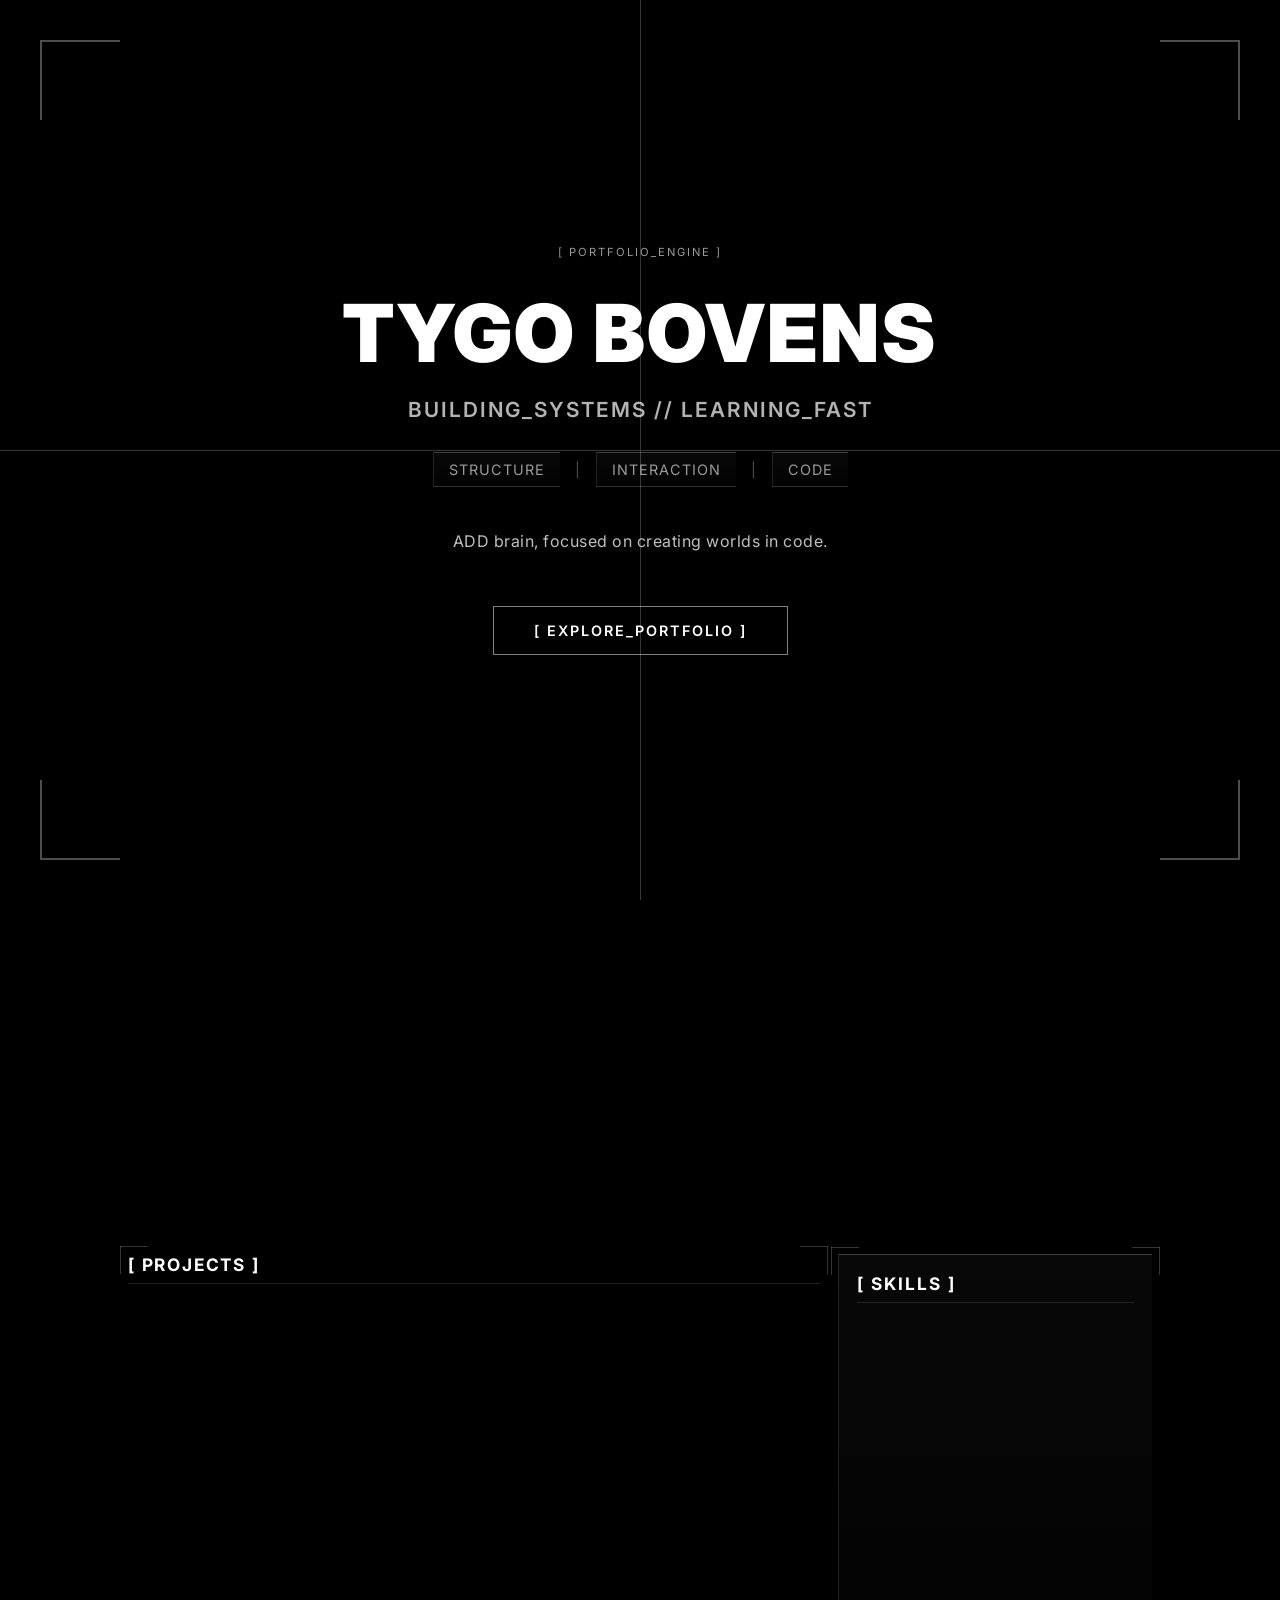
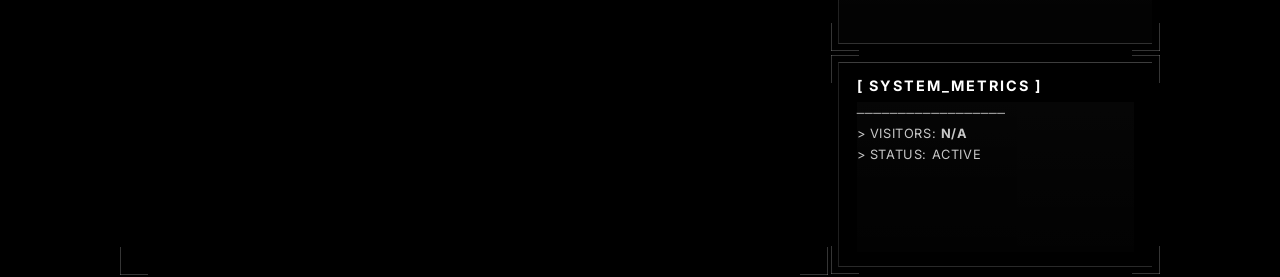
<file: index.html>
<!doctype html>
<html lang="en">
  <head>
    <meta charset="UTF-8" />
    <meta name="viewport" content="width=device-width, initial-scale=1.0" />
    <meta
      name="description"
      content="Tygo Bovens portfolio website. Front-End Systems Engineer focused on building interactive web experiences with HTML, CSS, JavaScript and modern development workflows."
    />
    <meta
      name="keywords"
      content="Tygo Bovens, Tygo Bovens portfolio, portfolio, front-end developer, web developer, junior developer, HTML, CSS, JavaScript"
    />
    <meta name="author" content="Tygo Bovens" />
    <meta name="robots" content="index, follow, max-image-preview:large" />

    <meta property="og:type" content="website" />
    <meta property="og:title" content="Tygo Bovens Portfolio | Front-End Systems Engineer" />
    <meta
      property="og:description"
      content="Explore the portfolio of Tygo Bovens, Front-End Systems Engineer building interactive and modern web projects."
    />
    <meta property="og:image" content="images/tygo-bovens.png" />
    <meta property="og:locale" content="en_US" />

    <meta name="twitter:card" content="summary_large_image" />
    <meta name="twitter:title" content="Tygo Bovens Portfolio | Front-End Systems Engineer" />
    <meta
      name="twitter:description"
      content="Portfolio website of Tygo Bovens with projects, skills and contact information."
    />
    <meta name="twitter:image" content="images/tygo-bovens.png" />

    <title>Tygo Bovens Portfolio | Front-End Systems Engineer</title>

    <script type="application/ld+json">
      {
        "@context": "https://schema.org",
        "@graph": [
          {
            "@type": "Person",
            "name": "Tygo Bovens",
            "jobTitle": "Front-End Systems Engineer",
            "email": "mailto:tygobovens1@gmail.com",
            "sameAs": [
              "https://www.linkedin.com/in/tygo-bovens",
              "https://github.com/tygobovens1-svg"
            ]
          },
          {
            "@type": "WebSite",
            "name": "Tygo Bovens Portfolio",
            "alternateName": "Portfolio Engine"
          }
        ]
      }
    </script>

    <link
      href="https://fonts.googleapis.com/css2?family=Playfair+Display:wght@700;900&family=Lora:wght@400;500&display=swap"
      rel="stylesheet"
    />
    <link
      href="https://fonts.googleapis.com/css2?family=Inter:wght@400;700&display=swap"
      rel="stylesheet"
    />
    <link rel="stylesheet" href="styles/MainStyles.css" />
    <script
      data-goatcounter="https://tygobovens.goatcounter.com/count"
      async
      src="//gc.zgo.at/count.js"
    ></script>
    <script src="scripts/MainScript.js"></script>
    <script>
      window.addEventListener("DOMContentLoaded", () => {
        const visitorCount = document.getElementById("visitor-count");

        const setVisitorCount = (value) => {
          if (visitorCount) {
            visitorCount.textContent = value;
          }
        };

        fetch("https://tygoportfolio.goatcounter.com/counter/TOTAL.json")
          .then((res) => res.json())
          .then((data) => {
            setVisitorCount(data.count);
          })
          .catch(() => {
            setVisitorCount("N/A");
          });
      });
    </script>
  </head>

  <body>
    <!-- Loading screen -->

    <div id="loadingScreen" class="loading-screen">
      <div class="loading-title">
        <h2>INITIALIZING</h2>
        <p>NEURAL NETWORK</p>
      </div>

      <div class="loading-spinner"></div>

      <div class="loading-status">
        <div class="status-item">
          <span class="status-label">SYSTEMS</span>
          <span class="status-bar"><span class="status-fill"></span></span>
        </div>
        <div class="status-item">
          <span class="status-label">CORE</span>
          <span class="status-bar"><span class="status-fill"></span></span>
        </div>
        <div class="status-item">
          <span class="status-label">INTERFACE</span>
          <span class="status-bar"><span class="status-fill"></span></span>
        </div>
      </div>

      <div class="mecha-code">
        <div class="code-line">
          <span class="code-symbol">></span>
          <span class="code-text">Portfolio Engine v2.0</span>
        </div>
        <div class="code-line">
          <span class="code-symbol">></span>
          <span class="code-text">Loading assets...</span>
        </div>
        <div class="code-line">
          <span class="code-symbol">></span>
          <span class="code-text">Sync complete</span>
        </div>
      </div>
    </div>

    <!-- Main content -->

    <!-- header -->

    <header id="hero" class="hero">
      <div class="hero-lines">
        <div class="line horizontal"></div>
        <div class="line vertical"></div>
      </div>

      <div class="hero-corners">
        <div class="corner top-left"></div>
        <div class="corner top-right"></div>
        <div class="corner bottom-left"></div>
        <div class="corner bottom-right"></div>
      </div>

      <div class="hero-content">
        <div class="hero-label">[ PORTFOLIO_ENGINE ]</div>

        <h1 class="hero-title">Tygo Bovens</h1>

        <p class="hero-subtitle">BUILDING_SYSTEMS // LEARNING_FAST</p>

        <div class="hero-tech-bar">
          <span class="tech-item">STRUCTURE</span>
          <span class="tech-divider">|</span>
          <span class="tech-item">INTERACTION</span>
          <span class="tech-divider">|</span>
          <span class="tech-item">CODE</span>
        </div>

        <p class="hero-description">
          ADD brain, focused on creating worlds in code.
        </p>

        <button class="cta-button">[ EXPLORE_PORTFOLIO ]</button>
      </div>
    </header>

    <!-- main -->
    <main>
      <!-- profile -->
      <section id="profile-section" class="profile-section">
        <div class="profile-top frame-corners">
          <div class="profile-picture">
            <div class="profile-image-frame">
              <img
                src="images/tygo-bovens.png"
                alt="Tygo bovens profile picture"
              />
            </div>
          </div>

          <div class="profile-info">
            <div class="profile-header">
              <h2 class="work-title">[PILOT PROFILE]</h2>
              

              <div class="system-summary">
                <p class="summary-title">[ SYSTEM SUMMARY ]</p>
              </div>
            </div>

            <div class="identity-stack">
              <p class="identity-item"><span class="identity-label">UNIT_ID:</span><span class="identity-value">TYGO-01</span></p>
              <p class="identity-item"><span class="identity-label">CLASS:</span><span class="identity-value">Front-End Systems Engineer</span></p>
              <p class="identity-item"><span class="identity-label">RANK:</span><span class="identity-value">Junior Developer</span></p>
              <p class="identity-item"><span class="identity-label">STATUS:</span><span class="identity-value identity-status"><span class="active-dot" aria-hidden="true"></span><span>ONLINE</span></span></p>
              <p class="identity-item"><span class="identity-label">EXPERIENCE:</span><span class="identity-value">01 Year</span></p>
            </div>

            <div class="profile-details">
              <div class="profile-contact">
                <h4>Contact:</h4>
                <a href="mailto:tygobovens1@gmail.com">tygobovens1@gmail.com</a>
                <a href="https://www.linkedin.com/in/tygo-bovens" target="_blank">LinkedIn</a>
                <a href="https://github.com/tygobovens1-svg" target="_blank">GitHub</a>
              </div>
              <div class="profile-location">
                <h4>Location:</h4>
                <p>s'Hertogenbosch, NL</p>
              </div>
              <div class="profile-status">
                <h4>Availability:</h4>
                <p>Available for Work</p>
              </div>
            </div>
          </div>
        </div>

<!-- project -->
        <div class="panel-holder">
          <div
            id="project-section"
            class="profile-subsection profile-projects-wrap frame-corners"
          >
            <h2>[ PROJECTS ]</h2>
            <div class="project-projects">
              <pre class="project-pre featured-project">
<span class="project-card-title">[ FEATURED_PROJECT ]</span>
─────────────────────
> NAME: Portfolio Engine
> STACK: HTML5 / CSS3
> STATUS: Active
> YEAR: 2026

[ <a class="project-link" href="#">VIEW_PROJECT</a> ]
            </pre>
              <pre class="project-pre">
<span class="project-card-title">[ PROJECT_02 ]</span>
─────────────────────
> NAME: 3D Maze
> STACK: Raspberry Pi
> STATUS: In Progress
> YEAR: 2026

[ <a class="project-link" href="raspberry-pi-3d-maze.html">VIEW_PROJECT</a> ]
            </pre>
              <pre class="project-pre">
<span class="project-card-title">[ PROJECT_03 ]</span>
─────────────────────
> NAME: Rock Paper Scissors
> STACK: Python
> STATUS: In Progress
> YEAR: 2026

[ <a class="project-link" href="project-under-construction.html">VIEW_PROJECT</a> ]
            </pre>
            <pre class="project-pre">
<span class="project-card-title">[ PROJECT_04 ]</span>
─────────────────────
> NAME: Weather App
> STACK: JS / API
> STATUS: In Progress
> YEAR: 2026

[ <a class="project-link" href="project-under-construction.html">VIEW_PROJECT</a> ]
            </pre>
            <pre class="project-pre">
<span class="project-card-title">[ PROJECT_05 ]</span>
─────────────────────
> NAME: Tic-Tac-Toe
> STACK: C# / .NET
> STATUS: In Progress
> YEAR: 2026

[ <a class="project-link" href="project-under-construction.html">VIEW_PROJECT</a> ]
            </pre>
            <pre class="project-pre">
<span class="project-card-title">[ PROJECT_06 ]</span>
─────────────────────
> NAME: CSS Art
> STACK: HTML / CSS
> STATUS: In Progress
> YEAR: 2026

[ <a class="project-link" href="project-under-construction.html">VIEW_PROJECT</a> ]
            </pre>
            </div>
          </div>

<!-- skills -->
          <div class="side-panels">
            <div
              id="skills"
              class="profile-subsection skills-panel frame-corners"
            >
              <h2>[ SKILLS ]</h2>
              <div class="skills-items">
                <p class="skill-line"><span class="skill-name">HTML</span><span class="skill-bar" style="--fill: 8;"></span></p>
                <p class="skill-line"><span class="skill-name">CSS</span><span class="skill-bar" style="--fill: 7;"></span></p>
                <p class="skill-line"><span class="skill-name">JS</span><span class="skill-bar" style="--fill: 5;"></span></p>                
                <p class="skill-line"><span class="skill-name">PHP</span><span class="skill-bar" style="--fill: 5;"></span></p>
                <p class="skill-line"><span class="skill-name">C#</span><span class="skill-bar" style="--fill: 4;"></span></p>
                <p class="skill-line"><span class="skill-name">SQL</span><span class="skill-bar" style="--fill: 6;"></span></p>
                <p class="skill-line"><span class="skill-name">Git</span><span class="skill-bar" style="--fill: 5;"></span></p>
                <p class="skill-line"><span class="skill-name">.NET</span><span class="skill-bar" style="--fill: 3;"></span></p>
                <p class="skill-line"><span class="skill-name">DevOps</span><span class="skill-bar" style="--fill: 6;"></span></p>
              </div>
              <div class="skills-learning">
                <p class="learning-title">[ STILL LEARNING ]</p>
                <p class="learning-items">Python | React | Node | TypeScript</p>
              </div>
            </div>

            <div class="profile-subsection system-metrics-panel frame-corners">
              <h2>[ SYSTEM_METRICS ]</h2>
              <pre class="system-metrics">
──────────────────
> VISITORS: <span id="visitor-count">LOADING...</span>
> STATUS: ACTIVE
              </pre>
            </div>
          </div>
        </div>
      </section>
    </main>
  </body>
</html>
</file>
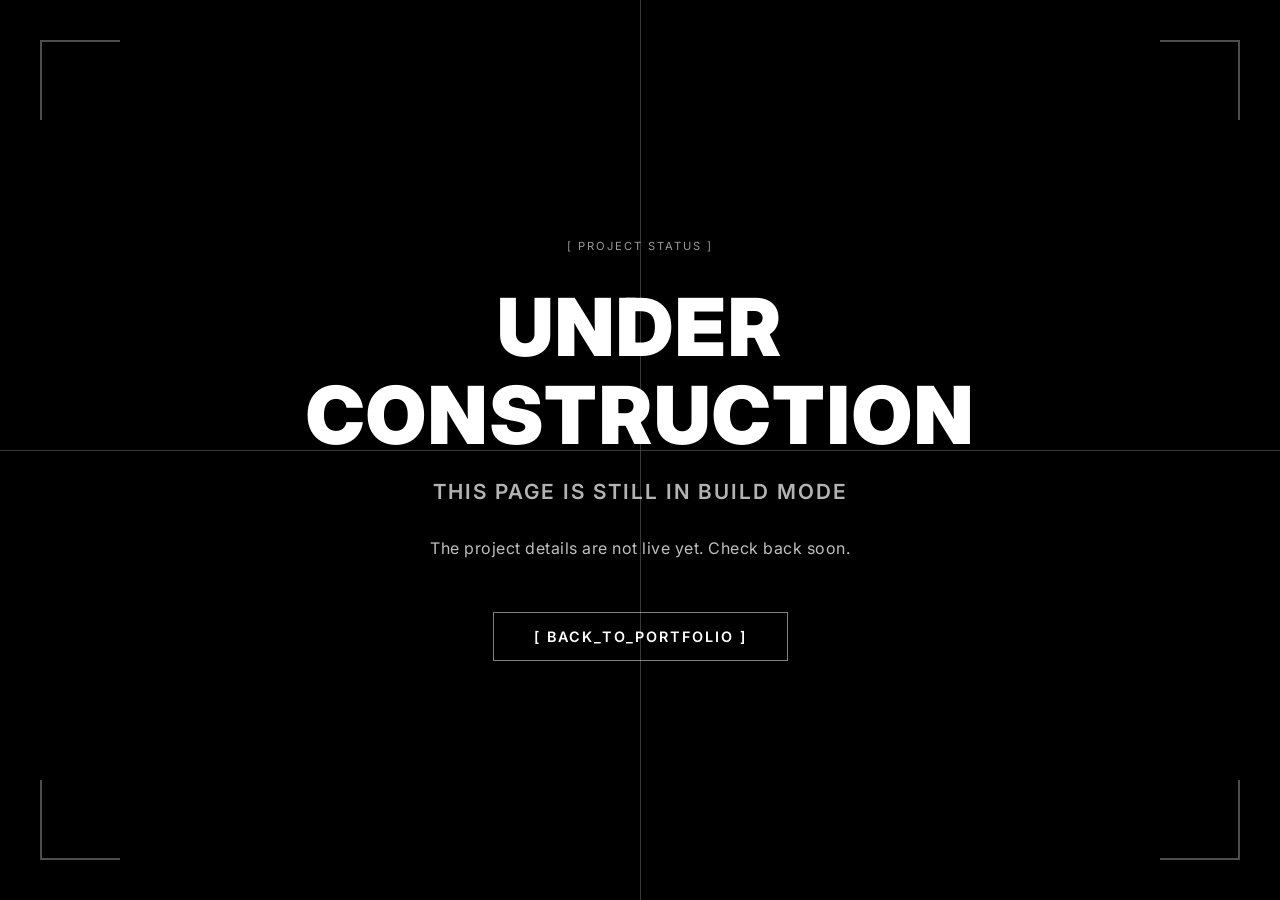
<file: project-under-construction.html>
<!doctype html>
<html lang="en">
  <head>
    <meta charset="UTF-8" />
    <meta name="viewport" content="width=device-width, initial-scale=1.0" />
    <title>PROJECT | UNDER CONSTRUCTION</title>

    <link
      href="https://fonts.googleapis.com/css2?family=Playfair+Display:wght@700;900&family=Lora:wght@400;500&display=swap"
      rel="stylesheet"
    />
    <link
      href="https://fonts.googleapis.com/css2?family=Inter:wght@400;700&display=swap"
      rel="stylesheet"
    />
    <link rel="stylesheet" href="styles/MainStyles.css" />
    <script src="scripts/MainScript.js"></script>
  </head>

  <body>
    <!-- Loading screen -->

    <div id="loadingScreen" class="loading-screen">
      <div class="loading-title">
        <h2>INITIALIZING</h2>
        <p>NEURAL NETWORK</p>
      </div>

      <div class="loading-spinner"></div>

      <div class="loading-status">
        <div class="status-item">
          <span class="status-label">SYSTEMS</span>
          <span class="status-bar"><span class="status-fill"></span></span>
        </div>
        <div class="status-item">
          <span class="status-label">CORE</span>
          <span class="status-bar"><span class="status-fill"></span></span>
        </div>
        <div class="status-item">
          <span class="status-label">INTERFACE</span>
          <span class="status-bar"><span class="status-fill"></span></span>
        </div>
      </div>

      <div class="mecha-code">
        <div class="code-line">
          <span class="code-symbol">></span>
          <span class="code-text">Portfolio Engine v2.0</span>
        </div>
        <div class="code-line">
          <span class="code-symbol">></span>
          <span class="code-text">Loading assets...</span>
        </div>
        <div class="code-line">
          <span class="code-symbol">></span>
          <span class="code-text">Sync complete</span>
        </div>
      </div>
    </div>

    <header class="hero">
      <div class="hero-lines">
        <div class="line horizontal"></div>
        <div class="line vertical"></div>
      </div>

      <div class="hero-corners">
        <div class="corner top-left"></div>
        <div class="corner top-right"></div>
        <div class="corner bottom-left"></div>
        <div class="corner bottom-right"></div>
      </div>

      <div class="hero-content">
        <div class="hero-label">[ PROJECT STATUS ]</div>
        <h1 class="hero-title">Under Construction</h1>
        <p class="hero-subtitle">THIS PAGE IS STILL IN BUILD MODE</p>
        <p class="hero-description">
          The project details are not live yet. Check back soon.
        </p>
        <a class="cta-button" href="index.html#project-section">[ BACK_TO_PORTFOLIO ]</a>
      </div>
    </header>
  </body>
</html>
</file>
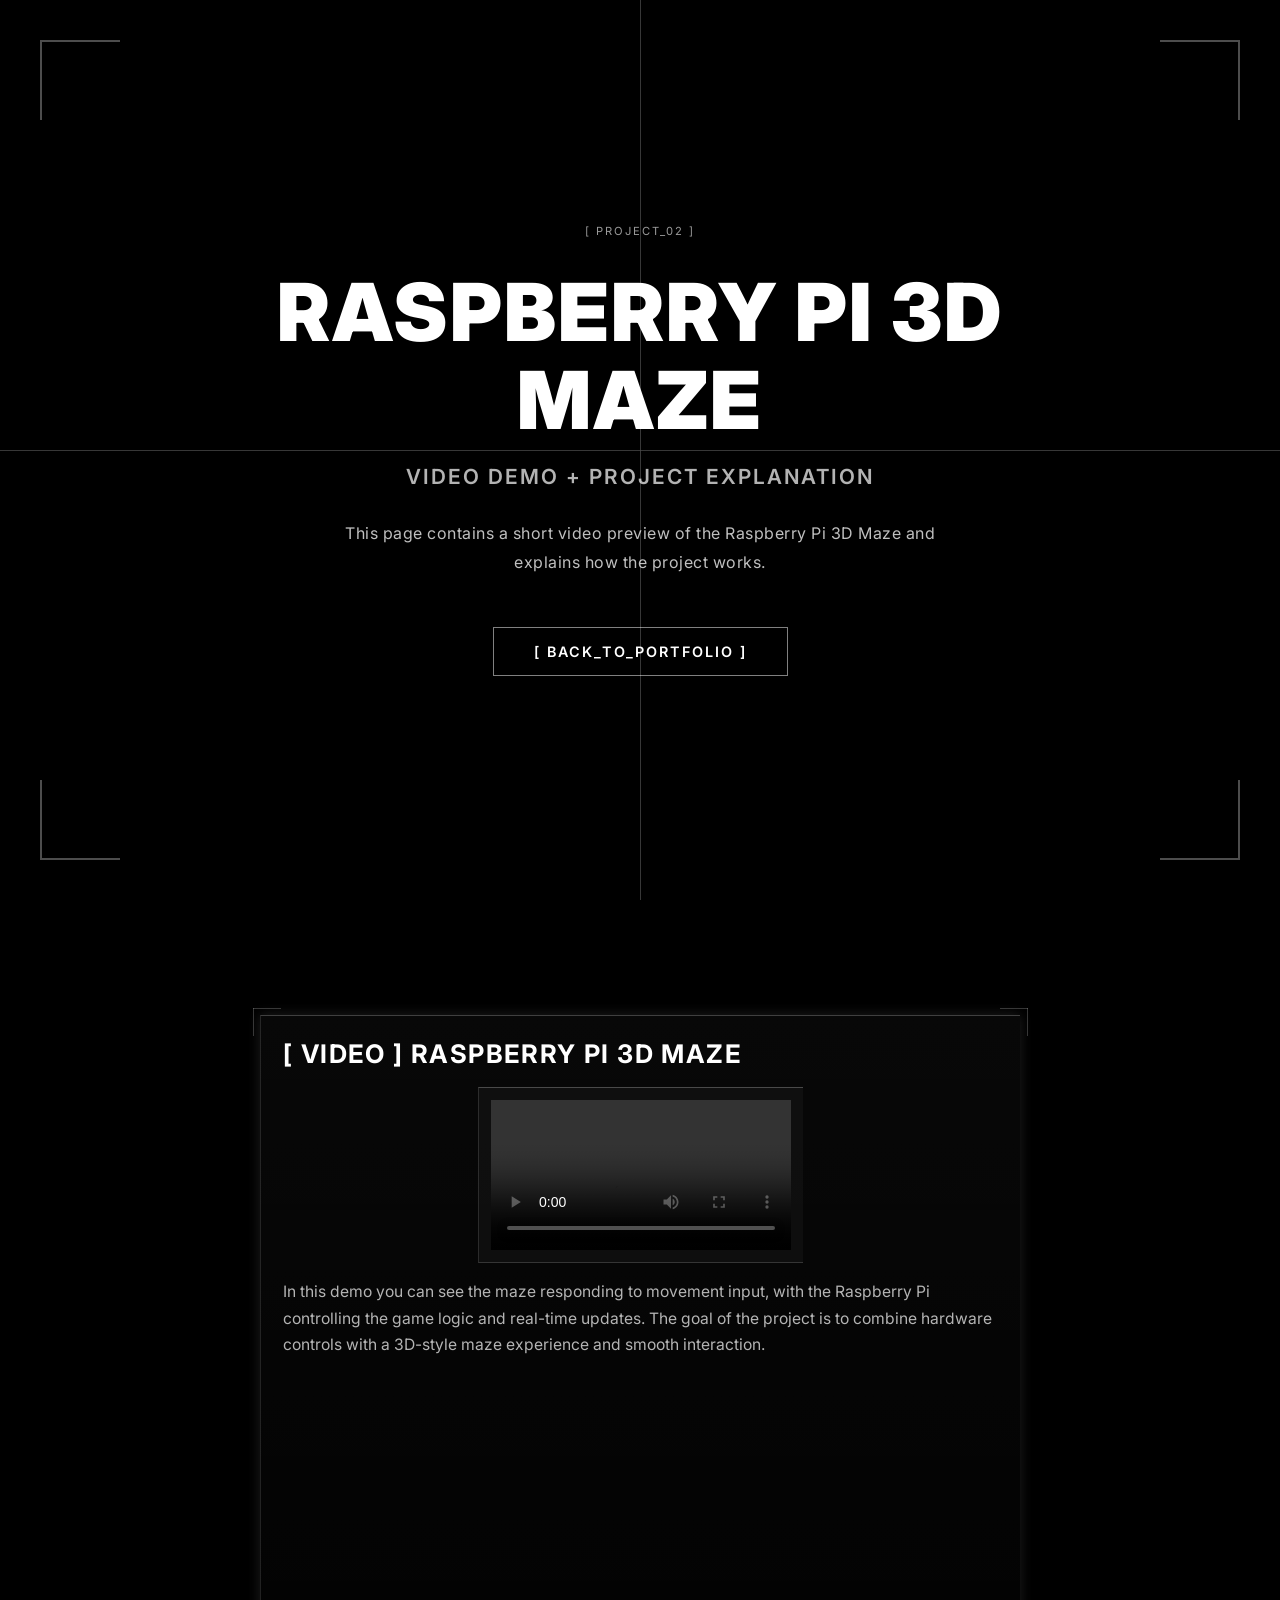
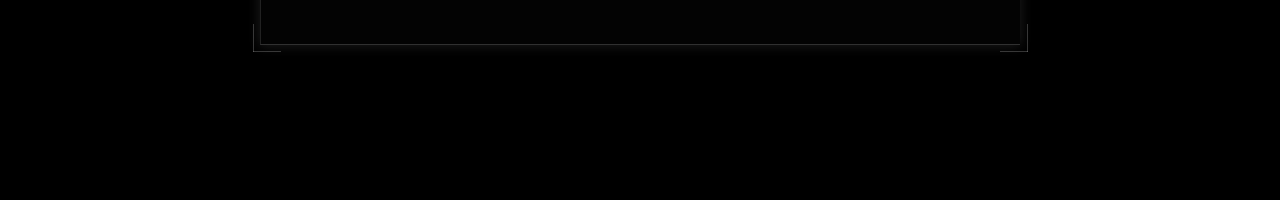
<file: raspberry-pi-3d-maze.html>
<!doctype html>
<html lang="en">
  <head>
    <meta charset="UTF-8" />
    <meta name="viewport" content="width=device-width, initial-scale=1.0" />
    <meta
      name="description"
      content="Project page for Raspberry Pi 3D Maze with a video demo and explanation."
    />
    <title>PROJECT | Raspberry Pi 3D Maze</title>

    <link
      href="https://fonts.googleapis.com/css2?family=Playfair+Display:wght@700;900&family=Lora:wght@400;500&display=swap"
      rel="stylesheet"
    />
    <link
      href="https://fonts.googleapis.com/css2?family=Inter:wght@400;700&display=swap"
      rel="stylesheet"
    />
    <link rel="stylesheet" href="styles/MainStyles.css" />
    <script src="scripts/MainScript.js"></script>
  </head>

  <body>
    <div id="loadingScreen" class="loading-screen">
      <div class="loading-title">
        <h2>INITIALIZING</h2>
        <p>NEURAL NETWORK</p>
      </div>

      <div class="loading-spinner"></div>

      <div class="loading-status">
        <div class="status-item">
          <span class="status-label">SYSTEMS</span>
          <span class="status-bar"><span class="status-fill"></span></span>
        </div>
        <div class="status-item">
          <span class="status-label">CORE</span>
          <span class="status-bar"><span class="status-fill"></span></span>
        </div>
        <div class="status-item">
          <span class="status-label">INTERFACE</span>
          <span class="status-bar"><span class="status-fill"></span></span>
        </div>
      </div>

      <div class="mecha-code">
        <div class="code-line">
          <span class="code-symbol">></span>
          <span class="code-text">Portfolio Engine v2.0</span>
        </div>
        <div class="code-line">
          <span class="code-symbol">></span>
          <span class="code-text">Loading assets...</span>
        </div>
        <div class="code-line">
          <span class="code-symbol">></span>
          <span class="code-text">Sync complete</span>
        </div>
      </div>
    </div>

    <header class="hero project-hero">
      <div class="hero-lines">
        <div class="line horizontal"></div>
        <div class="line vertical"></div>
      </div>

      <div class="hero-corners">
        <div class="corner top-left"></div>
        <div class="corner top-right"></div>
        <div class="corner bottom-left"></div>
        <div class="corner bottom-right"></div>
      </div>

      <div class="hero-content">
        <div class="hero-label">[ PROJECT_02 ]</div>
        <h1 class="hero-title">Raspberry Pi 3D Maze</h1>
        <p class="hero-subtitle">VIDEO DEMO + PROJECT EXPLANATION</p>
        <p class="hero-description">
          This page contains a short video preview of the Raspberry Pi 3D Maze
          and explains how the project works.
        </p>
        <a class="cta-button" href="index.html#project-section">[ BACK_TO_PORTFOLIO ]</a>
      </div>
    </header>

    <main class="project-video-page">
      <section class="project-video-panel frame-corners" aria-labelledby="video-title">
        <h2 id="video-title">[ VIDEO ] Raspberry Pi 3D Maze</h2>

        <div class="video-wrapper">
          <video controls preload="metadata" aria-label="Raspberry Pi 3D Maze demo video">
            <source src="videos/WhatsApp Video 2026-04-08 at 11.58.49.mp4" type="video/mp4" />
            Your browser does not support the video tag.
          </video>
        </div>

        <p class="project-video-description">
          In this demo you can see the maze responding to movement input, with the
          Raspberry Pi controlling the game logic and real-time updates. The goal
          of the project is to combine hardware controls with a 3D-style maze
          experience and smooth interaction.
        </p>
      </section>
    </main>
  </body>
</html>
</file>
<file: styles/MainStyles.css>
:root {
  /* Colors */
  --background-color: hsl(0, 0%, 0%);
  --main-text-color: hsl(0, 0%, 100%);
  --secondary-text-color: hsla(0, 0%, 100%, 0.7);
  --spinner-border-light: hsla(0, 0%, 100%, 0.8);
  --spinner-border-medium: hsla(0, 0%, 100%, 0.5);
  --spinner-border-dark: hsla(0, 0%, 100%, 0.2);
  --status-bar-bg: hsla(0, 0%, 100%, 0.1);
  --status-bar-border: hsla(0, 0%, 100%, 0.3);
  --status-fill-start: hsla(0, 0%, 100%, 0.4);
  --status-fill-end: hsla(0, 0%, 100%, 0.8);
  --accent: hsl(140, 60%, 55%);
  --hud-panel-bg: linear-gradient(
    180deg,
    rgba(255, 255, 255, 0.03),
    rgba(255, 255, 255, 0.01)
  );
  --hud-border-top: 1px solid rgba(255, 255, 255, 0.24);
  --hud-border-bottom: 1px solid rgba(255, 255, 255, 0.16);
  --hud-border-left: 1px solid rgba(255, 255, 255, 0.12);
  --hud-glow-soft: 0 0 12px rgba(255, 255, 255, 0.12);
  /* Font sizes */
  --loading-title-font-size: 2.5rem;
  --loading-subtitle-font-size: 1rem;
  --status-label-font-size: 0.7rem;
  --code-font-size: 0.8rem;

  /* Spacing */
  --loading-title-margin-bottom: 30px;
  --loading-title-subtitle-margin: 10px;
  --status-item-gap: 30px;
  --status-item-margin-bottom: 10px;
  --status-container-width: 200px;
  --code-max-width: 300px;
  --second-page-width: min(80%, 1200px);
  --panel-gap: 18px;
  --project-panel-width: 2.2fr;
  --skills-panel-width: 1fr;
  --project-panel-height: 440px;
  --skills-panel-height: 390px;
  --projects-grid-columns: 3;
  --projects-grid-rows: 2;

  /* Animations */
  --transition-speed: 0.5s;
}

/* Raspberry Pi 3D Maze project page */
.project-video-page {
  min-height: 100vh;
  width: 100%;
  display: flex;
  align-items: center;
  justify-content: center;
  padding: 40px 20px 80px;
}

.project-video-panel {
  width: fit-content;
  max-width: min(760px, 84vw);
  min-height: 70vh;
  margin: 0 auto;
  border-top: var(--hud-border-top);
  border-bottom: var(--hud-border-bottom);
  border-left: var(--hud-border-left);
  background: var(--hud-panel-bg);
  box-shadow: var(--hud-glow-soft);
  padding: 22px;
}

.project-video-panel h2 {
  font-family: "Inter", sans-serif;
  text-transform: uppercase;
  letter-spacing: 1.4px;
  font-size: clamp(1.1rem, 2.4vw, 1.6rem);
  margin-bottom: 18px;
  color: var(--main-text-color);
}

.video-wrapper {
  width: fit-content;
  max-width: 100%;
  margin: 0 auto;
  border-top: var(--hud-border-top);
  border-bottom: var(--hud-border-bottom);
  border-left: var(--hud-border-left);
  background: rgba(255, 255, 255, 0.03);
  padding: 12px;
}

.video-wrapper video {
  width: auto;
  max-width: 100%;
  max-height: 60vh;
  height: auto;
  display: block;
  background: #000;
  object-fit: contain;
}

.project-video-description {
  margin-top: 16px;
  line-height: 1.7;
  color: var(--secondary-text-color);
  font-size: 0.98rem;
}

@media (max-width: 700px) {
  .project-video-page {
    padding: 24px 14px 44px;
  }

  .project-video-panel {
    width: fit-content;
    max-width: 90vw;
    padding: 14px;
  }
}
/* keyframes */
@keyframes glitch {
  0%,
  100% {
    text-shadow: 0 0 10px var(--main-text-color);
  }

  50% {
    text-shadow:
      0 0 20px var(--main-text-color),
      -2px -2px 5px var(--secondary-text-color);
  }
}
@keyframes loading-spinner {
  0% {
    transform: rotate(0deg);
  }

  100% {
    transform: rotate(360deg);
  }
}
@keyframes fillBar {
  0% {
    width: 0%;
  }

  50%,
  100% {
    width: 100%;
  }
}

@keyframes statusPulse {
  0%,
  100% {
    opacity: 0.6;
  }

  50% {
    opacity: 1;
  }
}
@keyframes codeFade {
  0%,
  30% {
    opacity: 0;
    transform: translateX(-10px);
  }

  40%,
  100% {
    opacity: 1;
    transform: translateX(0);
  }
}

@keyframes skillFadeIn {
  from {
    opacity: 0;
    transform: translateY(4px);
  }

  to {
    opacity: 1;
    transform: translateY(0);
  }
}

@keyframes skillShine {
  0%,
  100% {
    text-shadow: 0 0 2px rgba(255, 255, 255, 0.15);
    opacity: 0.88;
  }

  50% {
    text-shadow: 0 0 8px rgba(255, 255, 255, 0.38);
    opacity: 1;
  }
}

@keyframes learningShine {
  0%,
  100% {
    text-shadow: 0 0 2px rgba(255, 255, 255, 0.14);
    opacity: 0.9;
  }

  50% {
    text-shadow: 0 0 8px rgba(255, 255, 255, 0.32);
    opacity: 1;
  }
}

@keyframes gridScroll {
  from {
    transform: translate(0, 0);
  }

  to {
    transform: translate(100px, 100px);
  }
}

@keyframes pulseHorizontal {
  0%,
  100% {
    opacity: 0.35;
    transform: scaleX(1);
  }

  50% {
    opacity: 0.75;
    transform: scaleX(1.02);
  }
}

@keyframes pulseVertical {
  0%,
  100% {
    opacity: 0.35;
    transform: scaleY(1);
  }

  50% {
    opacity: 0.75;
    transform: scaleY(1.02);
  }
}

@keyframes cornerPulse {
  0%,
  100% {
    opacity: 0.42;
    transform: scale(1);
  }

  50% {
    opacity: 0.95;
    transform: scale(1.04);
  }
}

@keyframes fadeInUp {
  from {
    opacity: 0;
    transform: translateY(20px);
  }

  to {
    opacity: 1;
    transform: translateY(0);
  }
}

@keyframes flicker {
  0%,
  100% {
    opacity: 0.7;
  }

  50% {
    opacity: 1;
  }
}

@keyframes slideIn {
  from {
    opacity: 0;
    transform: translateY(12px);
  }

  to {
    opacity: 1;
    transform: translateY(0);
  }
}

@keyframes photoFramePulse {
  0%,
  100% {
    box-shadow:
      0 0 0 1px rgba(255, 255, 255, 0.16),
      0 0 16px rgba(255, 255, 255, 0.12);
  }

  50% {
    box-shadow:
      0 0 0 1px rgba(255, 255, 255, 0.28),
      0 0 24px rgba(255, 255, 255, 0.2);
  }
}

@keyframes scanlineDrift {
  from {
    background-position: 0 0;
  }

  to {
    background-position: 0 28px;
  }
}

@keyframes frameDataFlicker {
  0%,
  100% {
    opacity: 0.3;
  }

  22% {
    opacity: 0.62;
  }

  46% {
    opacity: 0.36;
  }

  71% {
    opacity: 0.74;
  }
}

@keyframes photoGlitchFlicker {
  0%,
  100% {
    filter: contrast(1.08) saturate(1);
    opacity: 1;
  }

  20% {
    filter: contrast(1.45) saturate(1.25) hue-rotate(-8deg);
    opacity: 0.92;
  }

  45% {
    filter: contrast(0.96) saturate(0.8) hue-rotate(8deg);
    opacity: 1;
  }

  75% {
    filter: contrast(1.34) saturate(1.14) hue-rotate(-5deg);
    opacity: 0.95;
  }
}








/* Reset */
* {
  margin: 0;
  padding: 0;
}

*,
*::before,
*::after {
  box-sizing: border-box;
}
html{
  scroll-behavior: smooth; 
}

html,
body {
  scroll-snap-type: y mandatory;
}

body {
  background-color: var(--background-color);
  color: var(--main-text-color);
  font-family: "Inter", sans-serif;
  scroll-snap-type: y mandatory;
  overflow-y: scroll;
  scroll-padding-top: 0;
  cursor: default;
}

html.loading-lock,
html.loading-lock body {
  overflow: hidden;
}

header,
section {
  min-height: 100vh;
  scroll-snap-align: start;
}

a{
  text-decoration: none;
  color: var(--main-text-color);
}

/* Cursor behavior */
h1,
h2,
h3,
h4,
h5,
h6,
p,
span,
li,
dt,
dd,
figcaption,
blockquote,
small,
strong,
em,
b,
i,
u,
label {
  cursor: default;
}

a,
button,
.clickable {
  cursor: pointer;
}

input[type="text"],
input[type="search"],
input[type="email"],
input[type="password"],
input[type="url"],
input[type="tel"],
textarea,
[contenteditable="true"] {
  cursor: text;
}





/* scrollbar */

::-webkit-scrollbar {
  width: 3px;
}

::-webkit-scrollbar-track {
  background: #000;
}

::-webkit-scrollbar-thumb {
  background: rgba(255, 255, 255, 0.2);
  border-radius: 4px;
}

::-webkit-scrollbar-thumb:hover {
  background: rgba(255, 255, 255, 0.4);
}

/* Loading Screen */
.loading-screen {
  position: fixed;
  inset: 0;
  /* shorthand for top:0; right:0; bottom:0; left:0; */
  display: flex;
  flex-direction: column;
  justify-content: center;
  align-items: center;
  background-color: var(--background-color);
  z-index: 9999;
  opacity: 1;
  transition: opacity var(--transition-speed) ease-out;
  overflow: hidden;
}

.loading-screen.hidden {
  opacity: 0;
  pointer-events: none;
}

/* Loading Text */
.loading-title {
  text-align: center;
  font-family: "Inter", monospace;
  font-weight: 700;
  color: var(--main-text-color);
  letter-spacing: 3px;
  margin-bottom: var(--loading-title-margin-bottom);
  animation: glitch 3s infinite;
}

.loading-title h2 {
  font-size: var(--loading-title-font-size);
  margin-bottom: var(--loading-title-subtitle-margin);
}

.loading-title p {
  font-size: var(--loading-subtitle-font-size);
  letter-spacing: 2px;
}

/* Glitch Animation */


/* Loading Spinner */
.loading-spinner {
  width: 60px;
  height: 60px;
  border-radius: 50%;
  border: 3px solid var(--spinner-border-dark);
  border-top: 3px solid var(--spinner-border-light);
  border-right: 3px solid var(--spinner-border-medium);
  animation: loading-spinner 1.5s linear infinite;
  margin: 0 auto 40px;
  box-shadow: 0 0 20px var(--spinner-border-dark);
}



/* Status Bars */
.loading-status {
  width: var(--status-container-width);
  margin: 0 auto 40px;
}

.status-item {
  display: flex;
  align-items: center;
  gap: var(--status-item-gap);
  margin-bottom: var(--status-item-margin-bottom);
  animation: statusPulse 2s ease-in-out infinite;
}

.status-label {
  font-family: "Inter", monospace;
  font-size: var(--status-label-font-size);
  color: var(--secondary-text-color);
  letter-spacing: 1.4px;
  width: 50px;
  text-transform: uppercase;
  text-shadow: 0 0 6px rgba(255, 255, 255, 0.14);
}

.status-bar {
  flex: 1;
  height: 4px;
  background: linear-gradient(
    180deg,
    rgba(255, 255, 255, 0.08),
    rgba(255, 255, 255, 0.03)
  );
  border-top: 1px solid rgba(255, 255, 255, 0.3);
  border-bottom: 1px solid rgba(255, 255, 255, 0.18);
  border-left: 1px solid rgba(255, 255, 255, 0.22);
  position: relative;
  overflow: hidden;
  box-shadow: inset 0 0 6px rgba(255, 255, 255, 0.08);
}

.status-fill {
  display: block;
  height: 100%;
  width: 0%;
  background: linear-gradient(
    90deg,
    var(--status-fill-start),
    var(--status-fill-end)
  );
  animation: fillBar 3s ease-in-out infinite;
  box-shadow: 0 0 6px rgba(255, 255, 255, 0.24);
}

.hero-label,
.profile-header h2,
.skills-panel h2,
.profile-projects-wrap h2,
.project-card-title,
.profile-details h4 {
  font-family: "Inter", monospace;
  text-transform: uppercase;
  letter-spacing: 1.8px;
}



/* Code Terminal */
.mecha-code {
  font-family: "Courier New", monospace;
  font-size: var(--code-font-size);
  color: var(--secondary-text-color);
  letter-spacing: 1px;
  max-width: var(--code-max-width);
  margin: 0 auto;
}

.code-line {
  margin: 5px 0;
  animation: codeFade 4s ease-in-out infinite;
}

.code-line:nth-child(1) {
  animation-delay: 0s;
}

.code-line:nth-child(2) {
  animation-delay: 1s;
}

.code-line:nth-child(3) {
  animation-delay: 2s;
}



.code-symbol {
  color: var(--main-text-color);
  margin-right: 5px;
}

.code-text {
  color: var(--secondary-text-color);
}

/* header */
.hero {
  min-height: 100vh;
  min-width: 100%;
  width: 100%;
  display: flex;
  align-items: center;
  justify-content: center;
  position: relative;
  background-color: #000000;
  overflow: hidden;
  padding: 40px 20px;
  flex-shrink: 0;
  scroll-snap-align: start;
}

/* Hero Grid Background */
.hero-grid {
  position: absolute;
  width: 100%;
  height: 100%;
  background-image:
    linear-gradient(
      0deg,
      transparent 24%,
      rgba(255, 255, 255, 0.08) 25%,
      rgba(255, 255, 255, 0.08) 26%,
      transparent 27%,
      transparent 74%,
      rgba(255, 255, 255, 0.08) 75%,
      rgba(255, 255, 255, 0.08) 76%,
      transparent 77%,
      transparent
    ),
    linear-gradient(
      90deg,
      transparent 24%,
      rgba(255, 255, 255, 0.08) 25%,
      rgba(255, 255, 255, 0.08) 26%,
      transparent 27%,
      transparent 74%,
      rgba(255, 255, 255, 0.08) 75%,
      rgba(255, 255, 255, 0.08) 76%,
      transparent 77%,
      transparent
    );
  background-size: 100px 100px;
  animation: gridScroll 30s linear infinite;
  opacity: 0.35;
}

/* Hero Diagonal Lines */
.hero-lines {
  position: fixed;
  width: 100%;
  height: 100%;
  opacity: 0.3;
  z-index: 10000;
  pointer-events: none;
}

.hero-lines .line {
  position: fixed;
  background-color: rgba(255, 255, 255, 0.72);
}

.hero-lines .line.horizontal {
  width: 100%;
  height: 1px;
  top: 50%;
  left: 0;
  animation: pulseHorizontal 4s ease-in-out infinite;
}

.hero-lines .line.vertical {
  width: 1px;
  height: 100%;
  left: 50%;
  top: 0;
  animation: pulseVertical 4s ease-in-out infinite;
}

/* Hero Corners */
.hero-corners {
  position: fixed;
  width: 100%;
  height: 100%;
  pointer-events: none;
  z-index: 10001;
}

.hero-corners .corner {
  position: fixed;
  width: 80px;
  height: 80px;
  border: 2px solid rgba(255, 255, 255, 0.3);
}

.hero-corners .corner.top-left {
  top: 40px;
  left: 40px;
  border-right: none;
  border-bottom: none;
  animation: cornerPulse 3s ease-in-out infinite;
}

.hero-corners .corner.top-right {
  top: 40px;
  right: 40px;
  border-left: none;
  border-bottom: none;
  animation: cornerPulse 3s ease-in-out infinite 0.3s;
}

.hero-corners .corner.bottom-left {
  bottom: 40px;
  left: 40px;
  border-right: none;
  border-top: none;
  animation: cornerPulse 3s ease-in-out infinite 0.6s;
}

.hero-corners .corner.bottom-right {
  bottom: 40px;
  right: 40px;
  border-left: none;
  border-top: none;
  animation: cornerPulse 3s ease-in-out infinite 0.9s;
}

.hero-content {
  text-align: center;
  z-index: 10;
  max-width: min(800px, 100%);
  animation: fadeInUp 1.2s ease-out;
  
}

.hero-label {
  font-family: "Inter", monospace;
  font-size: 0.7rem;
  color: rgba(255, 255, 255, 0.6);
  letter-spacing: 2px;
  margin-bottom: 30px;
  text-transform: uppercase;
  animation: flicker 2.5s infinite;
}

.hero-title {
  font-family: "Inter", sans-serif;
  font-size: clamp(3rem, 8vw, 5rem);
  font-weight: 900;
  color: #ffffff;
  letter-spacing: 2px;
  margin-bottom: 20px;
  line-height: 1.1;
  text-transform: uppercase;
  animation: glitch 3s infinite;
}

.hero-subtitle {
  font-family: "Inter", monospace;
  font-size: clamp(1rem, 2vw, 1.3rem);
  color: rgba(255, 255, 255, 0.7);
  font-weight: 600;
  letter-spacing: 2px;
  margin-bottom: 30px;
  text-transform: uppercase;
}

.hero-tech-bar {
  display: flex;
  justify-content: center;
  align-items: center;
  flex-wrap: wrap;
  gap: 15px;
  margin-bottom: 40px;
  font-family: "Inter", monospace;
  font-size: 0.9rem;
  color: rgba(255, 255, 255, 0.6);
  text-transform: uppercase;
  letter-spacing: 1px;
  animation: slideIn 1s ease-out;
}

.tech-item {
  padding: 8px 15px;
  border-top: var(--hud-border-top);
  border-bottom: var(--hud-border-bottom);
  border-left: var(--hud-border-left);
  background: var(--hud-panel-bg);
  transition: all 0.3s ease;
}

.tech-item:hover {
  border-color: rgba(255, 255, 255, 0.8);
  color: rgba(255, 255, 255, 0.9);
  box-shadow: 0 0 10px rgba(255, 255, 255, 0.2);
  background-color: rgba(255, 255, 255, 0.05);
}

.tech-divider {
  color: rgba(255, 255, 255, 0.3);
}

.hero-description {
  font-size: 1rem;
  color: rgba(255, 255, 255, 0.75);
  line-height: 1.8;
  margin-bottom: 50px;
  letter-spacing: 0.5px;
  max-width: 600px;
  margin-left: auto;
  margin-right: auto;
}

.cta-button {
  display: inline-flex;
  align-items: center;
  justify-content: center;
  text-align: center;
  background-color: transparent;
  color: #ffffff;
  border: 1px solid rgba(255, 255, 255, 0.5);
  padding: 15px 40px;
  min-height: 44px;
  font-size: 0.9rem;
  font-family: "Inter", monospace;
  transition: all 0.4s ease;
  letter-spacing: 2px;
  text-transform: uppercase;
  font-weight: 600;
  position: relative;
  overflow: hidden;
  isolation: isolate;
}

.cta-button::before {
  content: "";
  position: absolute;
  inset: 0;
  transform: translateX(-100%);
  background-color: rgba(255, 255, 255, 0.1);
  transition: transform 0.4s ease;
  z-index: -1;
  pointer-events: none;
}

.cta-button:hover {
  border-color: rgba(255, 255, 255, 0.9);
  color: #ffffff;
  box-shadow:
    0 0 20px rgba(255, 255, 255, 0.3),
    inset 0 0 10px rgba(255, 255, 255, 0.1);
  transform: translateY(-3px);
}

.cta-button:hover::before {
  transform: translateX(0);
}

.cta-button:focus-visible {
  outline: 2px solid rgba(255, 255, 255, 0.85);
  outline-offset: 3px;
}

.cta-button:active {
  transform: translateY(-1px);
}

/* profile */
.profile-section {
  width: 100%;
  height: 100vh;
  display: flex;
  flex-direction: column;
  justify-content: center;
  align-items: center;
  gap: 20px;
}

.profile-top {
  --pilot-photo-width: min(300px, 31vw);
  --pilot-photo-height: calc(var(--pilot-photo-width) * 1.333333);
  width: var(--second-page-width);
  display: flex;
  align-items: stretch;
  justify-content: flex-start;
  gap: 20px;
  opacity: 0;
  transform: translateY(16px);
  transition: opacity 0.55s ease, transform 0.55s ease;
  box-shadow:
    -10px -10px 20px -20px rgba(140, 175, 255, 0.35),
    10px 10px 20px -20px rgba(140, 175, 255, 0.3);
}

.profile-top.profile-visible {
  opacity: 1;
  transform: translateY(0);
}

.profile-picture {
  width: var(--pilot-photo-width);
  flex: 0 0 var(--pilot-photo-width);
  display: flex;
  flex-direction: column;
  gap: 8px;
}

.profile-image-frame {
  position: relative;
  overflow: hidden;
  height: var(--pilot-photo-height);
  border: 1px solid rgba(255, 255, 255, 0.16);
  animation: photoFramePulse 3.8s ease-in-out infinite;
}

.profile-image-frame::before {
  content: "";
  position: absolute;
  inset: 0;
  background: repeating-linear-gradient(
    180deg,
    rgba(255, 255, 255, 0) 0,
    rgba(255, 255, 255, 0) 7px,
    rgba(255, 255, 255, 0.07) 8px,
    rgba(255, 255, 255, 0.07) 9px
  );
  opacity: 0.2;
  mix-blend-mode: screen;
  pointer-events: none;
  z-index: 1;
  animation: scanlineDrift 7s linear infinite;
}

.profile-image-frame::after {
  content: "";
  position: absolute;
  inset: 0;
  pointer-events: none;
  z-index: 3;
  background:
    linear-gradient(rgba(255, 255, 255, 0.42), rgba(255, 255, 255, 0.42)) left top / 24px 1px no-repeat,
    linear-gradient(rgba(255, 255, 255, 0.42), rgba(255, 255, 255, 0.42)) left top / 1px 24px no-repeat,
    linear-gradient(rgba(255, 255, 255, 0.42), rgba(255, 255, 255, 0.42)) right bottom / 24px 1px no-repeat,
    linear-gradient(rgba(255, 255, 255, 0.42), rgba(255, 255, 255, 0.42)) right bottom / 1px 24px no-repeat;
  opacity: 0.3;
  animation: frameDataFlicker 3s steps(2, end) infinite;
}

.profile-image-frame img {
  position: relative;
  z-index: 0;
  width: 100%;
  height: 100%;
  display: block;
  object-fit: cover;
  border: 1px solid rgba(255, 255, 255, 0.22);
  filter: contrast(1.08);
  box-shadow:
    0 0 0 1px rgba(255, 255, 255, 0.12),
    0 0 26px rgba(120, 170, 255, 0.18);
  transition: transform 0.28s ease, filter 0.28s ease;
}

.profile-image-frame:hover::before {
  opacity: 0.28;
  animation-duration: 3.5s;
}

.profile-image-frame:hover::after {
  opacity: 0.65;
}

.profile-image-frame:hover img {
  transform: scale(1.018);
}

.profile-info {
  display: flex;
  flex-direction: column;
  justify-content: flex-start;
  width: 65%;
  flex: 1 1 65%;
  height: var(--pilot-photo-height);
  overflow: auto;
  gap: 10px;
  border-top: 1px solid rgba(255, 255, 255, 0.14);
  border-bottom: 1px solid rgba(255, 255, 255, 0.08);
  border-left: 1px solid rgba(255, 255, 255, 0.08);
  background: var(--hud-panel-bg);
  padding: 14px 14px;
  position: relative;
}

.profile-info::before {
  content: "";
  position: absolute;
  inset: 0;
  pointer-events: none;
  background: repeating-linear-gradient(
    180deg,
    rgba(255, 255, 255, 0) 0,
    rgba(255, 255, 255, 0) 11px,
    rgba(255, 255, 255, 0.03) 12px,
    rgba(255, 255, 255, 0.03) 13px
  );
  opacity: 0.8;
  animation: scanlineDrift 12s linear infinite;
}

.profile-header {
  display: flex;
  flex-direction: column;
  gap: 6px;
  position: relative;
  z-index: 1;
}

.profile-header h2 {
  font-family: "Inter", monospace;
  letter-spacing: 2px;
  text-transform: uppercase;
  font-size: clamp(1.38rem, 2.2vw, 1.95rem);
  color: rgba(255, 255, 255, 0.98);
  text-shadow: 0 0 12px rgba(255, 255, 255, 0.16);
}

.profile-header h3 {
  font-family: "Inter", monospace;
  letter-spacing: 1px;
  text-transform: uppercase;
  font-size: clamp(0.78rem, 0.95vw, 0.9rem);
  font-weight: 500;
  color: var(--secondary-text-color);
  opacity: 0.36;
}

.profile-header p {
  color: var(--secondary-text-color);
  line-height: 1.5;
  font-size: 0.96rem;
  max-width: 44ch;
  margin: 0;
}

.system-summary {
  margin-top: 6px;
  border-top: 1px solid rgba(255, 255, 255, 0.08);
  border-bottom: 1px solid rgba(255, 255, 255, 0.08);
  padding: 6px 0;
  display: flex;
  flex-direction: column;
  gap: 6px;
}

.summary-title {
  font-family: "Inter", monospace;
  font-size: 0.68rem;
  letter-spacing: 1.4px;
  text-transform: uppercase;
  color: rgba(255, 255, 255, 0.86);
  margin-bottom: 2px;
}

.summary-line {
  margin: 0;
  display: grid;
  grid-template-columns: 132px minmax(0, 1fr);
  align-items: center;
  gap: 8px;
  font-family: "Inter", monospace;
  text-transform: uppercase;
  letter-spacing: 0.7px;
}

.summary-label {
  color: rgba(255, 255, 255, 0.56);
  font-size: 0.66rem;
}

.summary-value {
  color: rgba(255, 255, 255, 0.9);
  font-size: 0.69rem;
}

.identity-stack {
  margin-top: 2px;
  padding: 0;
  position: relative;
  z-index: 1;
}

.identity-item {
  margin: 0;
  padding: 6px 0;
  border-bottom: none;
  display: grid;
  grid-template-columns: minmax(92px, 120px) minmax(0, 1fr);
  column-gap: 14px;
  align-items: center;
}

.identity-label,
.identity-value {
  font-family: "Inter", monospace;
  text-transform: uppercase;
}

.identity-label {
  display: block;
  font-size: 0.67rem;
  letter-spacing: 1.2px;
  color: rgba(255, 255, 255, 0.6);
  padding: 2px 0;
}

.identity-value {
  display: inline-block;
  font-size: 0.8rem;
  letter-spacing: 0.6px;
  color: rgba(255, 255, 255, 0.97);
  font-weight: 600;
  text-align: left;
  justify-self: start;
}

.identity-status {
  display: inline-flex;
  align-items: center;
  justify-content: flex-start;
  gap: 7px;
}

.active-dot {
  width: 7px;
  height: 7px;
  border-radius: 50%;
  background: var(--accent);
  box-shadow: 0 0 6px rgba(101, 228, 101, 0.45);
  animation: statusPulse 1.7s ease-in-out infinite;
}

.profile-details {
  display: flex;
  flex-wrap: wrap;
  gap: 28px;
  margin-top: 14px;
  border-top: 1px solid rgba(255, 255, 255, 0.08);
  padding: 14px 0 2px;
  position: relative;
  z-index: 1;
}

.profile-details div {
  flex: 1 1 0;
  min-width: 170px;
  padding-right: 0;
}

.profile-details h4 {
  margin-bottom: 8px;
  font-family: "Inter", monospace;
  letter-spacing: 1.8px;
  text-transform: uppercase;
  font-size: 0.66rem;
  color: var(--secondary-text-color);
  opacity: 0.56;
}

.profile-location p,
.profile-status p {
  font-size: 0.94rem;
  line-height: 1.45;
}

.profile-contact a {
  position: relative;
  display: inline-block;
  padding-left: 10px;
  color: var(--main-text-color);
  text-decoration: none;
  opacity: 0.92;
  transition: opacity 0.2s ease;
  margin-bottom: 6px;
}

.profile-contact a::before {
  content: ">";
  position: absolute;
  left: 0;
  top: 0;
  opacity: 0;
  transform: translateX(-2px);
  transition: opacity 0.2s ease, transform 0.2s ease;
}

.profile-contact a::after {
  content: "";
  position: absolute;
  left: 10px;
  right: 0;
  bottom: -1px;
  height: 1px;
  background: rgba(255, 255, 255, 0.72);
  transform: scaleX(0);
  transform-origin: left;
  transition: transform 0.22s ease;
}

.profile-contact a:hover,
.profile-contact a:focus-visible {
  opacity: 1;
}

.profile-contact a:hover::before,
.profile-contact a:focus-visible::before {
  opacity: 1;
  transform: translateX(0);
}

.profile-contact a:hover::after,
.profile-contact a:focus-visible::after {
  transform: scaleX(1);
}

.profile-contact a:last-child {
  margin-bottom: 0;
}

.frame-corners {
  position: relative;
}

.frame-corners::before,
.frame-corners::after {
  content: "";
  position: absolute;
  inset: -8px;
  pointer-events: none;
  opacity: 0.65;
  transform: scale(1);
  transition: opacity 0.25s ease, transform 0.25s ease, filter 0.25s ease;
  filter: drop-shadow(0 0 0 rgba(255, 255, 255, 0));
}

.frame-corners::before {
  background:
    linear-gradient(rgba(255, 255, 255, 0.32), rgba(255, 255, 255, 0.32)) left top / 28px 1px no-repeat,
    linear-gradient(rgba(255, 255, 255, 0.32), rgba(255, 255, 255, 0.32)) left top / 1px 28px no-repeat,
    linear-gradient(rgba(255, 255, 255, 0.32), rgba(255, 255, 255, 0.32)) right top / 28px 1px no-repeat,
    linear-gradient(rgba(255, 255, 255, 0.32), rgba(255, 255, 255, 0.32)) right top / 1px 28px no-repeat;
}

.frame-corners::after {
  background:
    linear-gradient(rgba(255, 255, 255, 0.32), rgba(255, 255, 255, 0.32)) left bottom / 28px 1px no-repeat,
    linear-gradient(rgba(255, 255, 255, 0.32), rgba(255, 255, 255, 0.32)) left bottom / 1px 28px no-repeat,
    linear-gradient(rgba(255, 255, 255, 0.32), rgba(255, 255, 255, 0.32)) right bottom / 28px 1px no-repeat,
    linear-gradient(rgba(255, 255, 255, 0.32), rgba(255, 255, 255, 0.32)) right bottom / 1px 28px no-repeat;
}

.frame-corners:hover::before,
.frame-corners:hover::after,
.frame-corners:focus-within::before,
.frame-corners:focus-within::after {
  opacity: 1;
  transform: scale(1.010);
  filter: brightness(1.6) drop-shadow(0 0 10px rgba(255, 255, 255, 0.5));
}

.profile-subsection {
  width: 100%;
  border-top: 1px solid rgba(255, 255, 255, 0.13);
  padding-top: 16px;
}

/* project */
.profile-projects-wrap {
  border-top: none;
  padding-top: 0;
  min-height: var(--project-panel-height);
  display: flex;
  flex-direction: column;
}

.profile-projects-wrap h2 {
  font-size: clamp(0.98rem, 1.35vw, 1.16rem);
  margin-bottom: 8px;
}

.project-projects {
  width: 100%;
  display: grid;
  grid-template-columns: repeat(var(--projects-grid-columns), minmax(0, 1fr));
  grid-template-rows: repeat(var(--projects-grid-rows), minmax(0, 1fr));
  gap: 16px;
  flex: 1;
  min-height: 0;
  padding-top: 12px;
  border-top: 1px solid rgba(255, 255, 255, 0.12);
}

.project-pre {
  width: 100%;
  height: 100%;
  text-decoration: none;
  color: var(--main-text-color);
  font-size: clamp(0.78rem, 1vw, 0.92rem);
  margin: 0;
  padding: 18px 18px;
  border-top: var(--hud-border-top);
  border-bottom: var(--hud-border-bottom);
  border-left: var(--hud-border-left);
  background: var(--hud-panel-bg);
  font-family: "Inter", monospace;
  letter-spacing: 0.6px;
  line-height: 1.65;
  white-space: pre-wrap;
  overflow-wrap: break-word;
  opacity: 0.78;
  transform: translateY(0);
  transition: border-color 0.25s ease, box-shadow 0.25s ease, opacity 0.45s ease, transform 0.45s ease;
}

.profile-projects-wrap:not(.projects-visible) .project-pre {
  opacity: 0;
  transform: translateY(10px);
}

.profile-projects-wrap.projects-visible .project-pre {
  opacity: 0.78;
  transform: translateY(0);
}

.profile-projects-wrap.projects-visible .featured-project {
  opacity: 1;
}

.profile-projects-wrap.projects-visible .project-pre:nth-child(1) { transition-delay: 0.05s; }
.profile-projects-wrap.projects-visible .project-pre:nth-child(2) { transition-delay: 0.1s; }
.profile-projects-wrap.projects-visible .project-pre:nth-child(3) { transition-delay: 0.15s; }
.profile-projects-wrap.projects-visible .project-pre:nth-child(4) { transition-delay: 0.2s; }
.profile-projects-wrap.projects-visible .project-pre:nth-child(5) { transition-delay: 0.25s; }
.profile-projects-wrap.projects-visible .project-pre:nth-child(6) { transition-delay: 0.3s; }

.project-pre:hover {
  border-top-color: rgba(255, 255, 255, 0.52);
  border-left-color: rgba(255, 255, 255, 0.35);
  box-shadow: 0 0 10px rgba(255, 255, 255, 0.1);
  opacity: 0.9;
}

.project-card-title {
  display: inline-block;
  transition: transform 0.2s ease;
}

.project-pre:hover .project-card-title {
  transform: translateX(2px);
}

.project-link {
  position: relative;
  display: inline-block;
  padding-left: 10px;
  color: var(--main-text-color);
  font-weight: 700;
  letter-spacing: 1px;
  text-decoration: none;
  opacity: 0.92;
  transition: opacity 0.2s ease;
}

.project-link::before {
  content: ">";
  position: absolute;
  left: 0;
  top: 0;
  opacity: 0;
  transform: translateX(-2px);
  transition: opacity 0.2s ease, transform 0.2s ease;
}

.project-link::after {
  content: "";
  position: absolute;
  left: 10px;
  right: 0;
  bottom: -1px;
  height: 1px;
  background: rgba(255, 255, 255, 0.72);
  transform: scaleX(0);
  transform-origin: left;
  transition: transform 0.22s ease;
}

.project-pre:hover .project-link,
.project-link:hover {
  opacity: 1;
}

.project-pre:hover .project-link::before,
.project-link:hover::before {
  opacity: 1;
  transform: translateX(0);
}

.project-pre:hover .project-link::after,
.project-link:hover::after {
  transform: scaleX(1);
}

.featured-project {
  opacity: 1;
  border-top: 2px solid rgba(255, 255, 255, 0.56);
  border-bottom: 2px solid rgba(255, 255, 255, 0.34);
  border-left: 2px solid rgba(255, 255, 255, 0.4);
  border-right: 2px solid rgba(255, 255, 255, 0.4);
  box-shadow: 0 0 16px rgba(255, 255, 255, 0.16);
}

.featured-project:hover {
  border-top-color: rgba(255, 255, 255, 0.72);
  border-left-color: rgba(255, 255, 255, 0.54);
  border-right-color: rgba(255, 255, 255, 0.54);
  box-shadow: 0 0 22px rgba(255, 255, 255, 0.2);
}

/* skills */
.skills-panel {
  width: 100%;
  min-height: var(--skills-panel-height);
  border-top: var(--hud-border-top);
  border-bottom: var(--hud-border-bottom);
  border-left: var(--hud-border-left);
  background: var(--hud-panel-bg);
  padding: 18px 18px;
}

.skills-panel h2 {
  font-family: "Inter", monospace;
  text-transform: uppercase;
  letter-spacing: 2px;
  font-size: clamp(0.98rem, 1.35vw, 1.16rem);
  margin-bottom: 8px;
}

.skills-items {
  display: flex;
  flex-direction: column;
  gap: 10px;
  padding-top: 12px;
  border-top: 1px solid rgba(255, 255, 255, 0.12);
}

.skill-line {
  display: flex;
  align-items: center;
  gap: 10px;
  margin: 0;
  font-family: "Inter", monospace;
  font-size: clamp(0.84rem, 1vw, 0.94rem);
  letter-spacing: 1px;
  color: var(--main-text-color);
  opacity: 0;
  transform: translateY(4px);
  transition: transform 0.24s ease, text-shadow 0.24s ease;
}

.skills-panel.skills-visible .skill-line {
  animation: skillFadeIn 0.45s ease-out forwards;
}

.skills-panel.skills-visible .skill-line:nth-child(1) { animation-delay: 0.04s; }
.skills-panel.skills-visible .skill-line:nth-child(2) { animation-delay: 0.08s; }
.skills-panel.skills-visible .skill-line:nth-child(3) { animation-delay: 0.12s; }
.skills-panel.skills-visible .skill-line:nth-child(4) { animation-delay: 0.16s; }
.skills-panel.skills-visible .skill-line:nth-child(5) { animation-delay: 0.2s; }
.skills-panel.skills-visible .skill-line:nth-child(6) { animation-delay: 0.24s; }
.skills-panel.skills-visible .skill-line:nth-child(7) { animation-delay: 0.28s; }
.skills-panel.skills-visible .skill-line:nth-child(8) { animation-delay: 0.32s; }

.skill-name {
  position: relative;
  display: inline-block;
  width: 8ch;
  padding-left: 10px;
  color: var(--main-text-color);
  transition: color 0.24s ease;
}

.skill-name::before {
  content: ">";
  position: absolute;
  left: 0;
  top: 0;
  opacity: 0;
  transform: translateX(-2px);
  transition: opacity 0.2s ease, transform 0.2s ease;
}

.skill-bar {
  --fill: 5;
  --segment-size: 12px;
  --segment-gap: 4px;
  position: relative;
  display: block;
  flex: 1;
  min-width: 120px;
  height: 12px;
  border-top: 1px solid rgba(255, 255, 255, 0.26);
  border-bottom: 1px solid rgba(255, 255, 255, 0.14);
  border-left: 1px solid rgba(255, 255, 255, 0.18);
  background:
    repeating-linear-gradient(
      90deg,
      rgba(255, 255, 255, 0.2) 0 var(--segment-size),
      rgba(255, 255, 255, 0.04) var(--segment-size) calc(var(--segment-size) + var(--segment-gap))
    );
  box-shadow: inset 0 0 8px rgba(255, 255, 255, 0.08);
  overflow: hidden;
}

.skill-bar::after {
  content: "";
  position: absolute;
  top: 0;
  left: 0;
  height: 100%;
  width: 0;
  background:
    repeating-linear-gradient(
      90deg,
      rgba(255, 255, 255, 0.95) 0 var(--segment-size),
      rgba(255, 255, 255, 0.22) var(--segment-size) calc(var(--segment-size) + var(--segment-gap))
    );
  box-shadow: 0 0 10px rgba(255, 255, 255, 0.2);
  transition: width 1s steps(10, end);
}

.skills-panel.skills-visible .skill-bar::after {
  width: calc((var(--fill) / 10) * 100%);
}

.skill-line:hover {
  transform: translateX(4px);
  text-shadow: 0 0 10px rgba(255, 255, 255, 0.24);
}

.skill-line:hover .skill-name,
.skill-line:hover .skill-bar {
  color: rgba(255, 255, 255, 0.98);
}

.skill-line:hover .skill-name::before {
  opacity: 1;
  transform: translateX(0);
}

.skill-line:hover .skill-bar {
  box-shadow:
    inset 0 0 10px rgba(255, 255, 255, 0.12),
    0 0 12px rgba(255, 255, 255, 0.14);
}

.skills-learning {
  margin-top: 14px;
  padding-top: 12px;
  border-top: 1px solid rgba(255, 255, 255, 0.12);
  opacity: 0;
  transform: translateY(4px);
  transition: transform 0.24s ease, border-color 0.24s ease;
}

.skills-panel.skills-visible .skills-learning {
  animation: skillFadeIn 0.45s ease-out forwards;
  animation-delay: 0.38s;
}

.learning-title {
  margin: 0 0 8px;
  font-family: "Inter", monospace;
  letter-spacing: 1.4px;
  font-size: 0.74rem;
  color: var(--secondary-text-color);
  transition: color 0.24s ease;
}

.learning-items {
  margin: 0;
  font-family: "Inter", monospace;
  font-size: clamp(0.78rem, 0.95vw, 0.88rem);
  letter-spacing: 0.8px;
  color: rgba(255, 255, 255, 0.88);
  animation: learningShine 3.2s ease-in-out infinite;
  transition: color 0.24s ease;
}

.skills-learning:hover {
  transform: translateX(4px);
  border-top-color: rgba(255, 255, 255, 0.26);
}

.skills-learning:hover .learning-title,
.skills-learning:hover .learning-items {
  color: rgba(255, 255, 255, 0.98);
}

/* panel holder */
.panel-holder {
  display: grid;
  grid-template-columns: minmax(0, var(--project-panel-width)) minmax(0, var(--skills-panel-width));
  width: var(--second-page-width);
  gap: var(--panel-gap);
}

.side-panels {
  display: flex;
  flex-direction: column;
  gap: var(--panel-gap);
  min-width: 0;
}

.system-metrics-panel {
  width: 100%;
  border-top: var(--hud-border-top);
  border-bottom: var(--hud-border-bottom);
  border-left: var(--hud-border-left);
  background: transparent;
  padding: 14px 18px;
}

.system-metrics-panel h2 {
  font-family: "Inter", monospace;
  text-transform: uppercase;
  letter-spacing: 2px;
  font-size: clamp(0.9rem, 1.1vw, 1rem);
  margin-bottom: 8px;
}

.system-metrics {
  width: 100%;
  margin: 0;
  min-height: 150px;
  background: var(--hud-panel-bg);
  font-family: "Inter", monospace;
  font-size: clamp(0.78rem, 1vw, 0.92rem);
  line-height: 1.65;
  letter-spacing: 0.6px;
  white-space: pre-wrap;
  overflow-wrap: break-word;
  color: var(--main-text-color);
  opacity: 0.78;
  transition: border-color 0.25s ease, box-shadow 0.25s ease, opacity 0.25s ease;
}

.system-metrics:hover {
  border-top-color: rgba(255, 255, 255, 0.52);
  border-left-color: rgba(255, 255, 255, 0.35);
  box-shadow: 0 0 10px rgba(255, 255, 255, 0.1);
  opacity: 0.9;
}

#visitor-count {
  font-weight: 700;
}



/* Responsive Design */
@media (max-width: 767px) {
  :root {
    --second-page-width: min(88%, 1200px);
    --panel-gap: 14px;
  }

  .hero-corners .corner {
    width: 64px;
    height: 64px;
  }

  .project-projects {
    gap: 12px;
  }
}

@media (max-width: 767px) {
  :root {
    --second-page-width: min(90%, 1200px);
    --project-panel-height: auto;
    --skills-panel-height: auto;
  }

  .hero {
    padding-top: 70px;
  }

  .hero-tech-bar {
    gap: 10px;
  }

  .panel-holder {
    grid-template-columns: 1fr;
    gap: 14px;
  }

  .side-panels {
    gap: 14px;
  }

  .profile-top {
    flex-direction: column;
    gap: 20px;
    align-items: stretch;
    --pilot-photo-width: min(300px, 56vw);
    --pilot-photo-height: auto;
  }

  .profile-picture {
    width: min(300px, 56vw);
    align-self: center;
  }

  .profile-info {
    height: auto;
    overflow: visible;
    padding: 18px 14px;
  }

  .project-projects {
    grid-template-columns: repeat(2, minmax(0, 1fr));
    grid-template-rows: auto;
  }
}

@media (max-width: 767px) {
  :root {
    --second-page-width: 100%;
    --panel-gap: 12px;
  }

  html,
  body {
    scroll-snap-type: y proximity;
    overflow-x: hidden;
    width: 100%;
  }

  section,
  header {
    min-height: auto;
  }

  .hero {
    height: 100vh;
    min-height: 100vh;
    min-width: 100%;
    padding: 20px;
    align-items: center;
    justify-content: center;
    overflow: hidden;
  }

  .hero-content {
    width: 100%;
    max-width: 100%;
    padding: 0 20px;
    margin: 0 auto;
  }

  .hero-title {
    margin-bottom: 10px;
  }

  .hero-tech-bar {
    gap: 8px;
    margin-bottom: 30px;
  }

  .tech-item {
    padding: 6px 10px;
  }

  .hero-corners {
    display: none;
  }

  .hero-lines {
    opacity: 0.2;
  }

  .profile-section {
    gap: 16px;
    height: auto;
    min-height: auto;
    padding: 80px 20px;
    justify-content: flex-start;
    align-items: stretch;
  }

  main section {
    min-height: auto;
    padding: 80px 20px;
  }

  .profile-picture {
    width: min(220px, 100%);
  }

  .profile-top,
  .panel-holder,
  .project-projects {
    width: 100%;
    max-width: 100%;
  }

  .profile-top {
    flex-direction: column;
    align-items: stretch;
  }

  .panel-holder,
  .project-projects,
  .side-panels {
    grid-template-columns: 1fr;
  }

  .profile-subsection {
    padding-top: 14px;
  }

  .frame-corners::before,
  .frame-corners::after {
    inset: -6px;
  }

  .frame-corners::before {
    background:
      linear-gradient(rgba(255, 255, 255, 0.28), rgba(255, 255, 255, 0.28)) left top / 20px 1px no-repeat,
      linear-gradient(rgba(255, 255, 255, 0.28), rgba(255, 255, 255, 0.28)) left top / 1px 20px no-repeat,
      linear-gradient(rgba(255, 255, 255, 0.28), rgba(255, 255, 255, 0.28)) right top / 20px 1px no-repeat,
      linear-gradient(rgba(255, 255, 255, 0.28), rgba(255, 255, 255, 0.28)) right top / 1px 20px no-repeat;
  }

  .frame-corners::after {
    background:
      linear-gradient(rgba(255, 255, 255, 0.28), rgba(255, 255, 255, 0.28)) left bottom / 20px 1px no-repeat,
      linear-gradient(rgba(255, 255, 255, 0.28), rgba(255, 255, 255, 0.28)) left bottom / 1px 20px no-repeat,
      linear-gradient(rgba(255, 255, 255, 0.28), rgba(255, 255, 255, 0.28)) right bottom / 20px 1px no-repeat,
      linear-gradient(rgba(255, 255, 255, 0.28), rgba(255, 255, 255, 0.28)) right bottom / 1px 20px no-repeat;
  }

  .profile-picture {
    width: min(280px, 100%);
  }

  .profile-info {
    padding: 16px 12px;
  }

  .project-pre {
    padding: 14px;
    line-height: 1.6;
    font-size: 0.82rem;
  }

  .skills-panel {
    padding: 14px;
  }

  .system-metrics-panel {
    padding: 12px;
  }

  .system-metrics {
    min-height: 132px;
    padding: 10px 12px;
    font-size: 0.78rem;
  }

  .project-projects {
    grid-template-columns: 1fr;
    gap: 12px;
  }

  .profile-info,
  .profile-subsection,
  .project-pre,
  .skills-panel {
    max-width: 100%;
  }

  .hud-nav {
    position: relative;
    z-index: 10020;
  }

  .nav-toggle {
    display: inline-flex;
    align-items: center;
    justify-content: center;
    min-width: 44px;
    min-height: 44px;
  }

  .hud-right {
    max-height: 0;
    opacity: 0;
    overflow: hidden;
    transform: translateY(-8px);
    transition: max-height 0.3s ease, opacity 0.3s ease, transform 0.3s ease;
  }

  .hud-nav.nav-open .hud-right {
    max-height: 60vh;
    opacity: 1;
    overflow: auto;
    transform: translateY(0);
  }

}

@media (max-width: 560px) {
  .profile-section {
    gap: 12px;
    padding: 14px;
  }

  .profile-top {
    gap: 12px;
  }

  .frame-corners::before,
  .frame-corners::after {
    inset: -4px;
    opacity: 0.5;
  }

  .identity-label {
    font-size: 0.58rem;
  }

  .identity-value,
  .identity-status {
    font-size: 0.6rem;
  }

  .identity-status {
    letter-spacing: 0.8px;
    gap: 5px;
  }

  .hero-subtitle {
    font-size: 0.9rem;
    letter-spacing: 1px;
  }

  .hero-description {
    font-size: 0.92rem;
    margin-bottom: 36px;
  }

  .cta-button {
    width: 100%;
    padding: 12px 16px;
    font-size: 0.8rem;
  }

  .project-pre {
    padding: 12px;
    line-height: 1.5;
    font-size: 0.76rem;
  }

  .skills-panel {
    padding: 12px;
  }

  .skill-line {
    font-size: 0.74rem;
    letter-spacing: 0.6px;
    gap: 8px;
  }

  .skill-bar {
    --segment-size: 9px;
    --segment-gap: 3px;
    min-width: 92px;
    height: 10px;
  }

}

@media (max-width: 768px) {
  @keyframes mobile-scroll-hint {
    0%,
    100% {
      opacity: 0.35;
      transform: translateY(-50%) translateX(0);
    }

    50% {
      opacity: 0.8;
      transform: translateY(-50%) translateX(3px);
    }
  }

  .profile-projects-wrap {
    position: relative;
    overflow: hidden;
  }

  .profile-top {
    --pilot-photo-width: min(78%, 340px);
    --pilot-photo-height: auto;
    width: 100%;
    max-width: 100%;
    gap: 24px;
    align-items: center;
    overflow-x: hidden;
    overflow-y: hidden;
  }

  .profile-picture {
    width: var(--pilot-photo-width);
    flex: 0 0 auto;
    align-self: center;
    margin: 0 auto 24px;
  }

  .profile-image-frame {
    height: auto;
  }

  .profile-image-frame img {
    height: auto;
  }

  .profile-info {
    width: 100%;
    padding: 24px;
    gap: 16px;
    line-height: 1.65;
    overflow-x: hidden;
  }

  .system-summary {
    margin-top: 10px;
    margin-bottom: 6px;
    padding: 8px 0;
  }

  .identity-stack {
    display: grid;
    gap: 8px;
  }

  .identity-item {
    grid-template-columns: minmax(92px, 38%) minmax(0, 1fr);
    column-gap: 12px;
    padding: 4px 0;
  }

  .identity-label {
    line-height: 1.45;
  }

  .identity-value,
  .identity-status {
    min-width: 0;
    line-height: 1.45;
    overflow-wrap: anywhere;
  }

  .profile-details {
    flex-direction: column;
    gap: 16px;
    margin-top: 18px;
    padding-top: 18px;
  }

  .profile-details div {
    width: 100%;
    min-width: 0;
  }

  .profile-contact {
    display: flex;
    flex-direction: column;
    gap: 8px;
  }

  .profile-contact a {
    width: 100%;
    margin-bottom: 0;
    padding: 10px 12px;
    border-top: 1px solid rgba(255, 255, 255, 0.3);
    border-bottom: 1px solid rgba(255, 255, 255, 0.18);
    border-left: 1px solid rgba(255, 255, 255, 0.2);
    background: linear-gradient(180deg, rgba(255, 255, 255, 0.05), rgba(255, 255, 255, 0.02));
    color: var(--main-text-color);
    text-decoration: none;
    font-family: "Inter", monospace;
    letter-spacing: 0.8px;
    transition: transform 0.18s ease, opacity 0.18s ease, box-shadow 0.18s ease;
  }

  .profile-contact a:hover,
  .profile-contact a:focus-visible,
  .profile-contact a:active {
    opacity: 1;
    transform: translateX(2px);
    box-shadow: 0 0 10px rgba(255, 255, 255, 0.16);
  }

  .profile-status {
    display: flex;
    flex-direction: column;
    align-items: center;
    text-align: center;
  }

  .profile-status p {
    display: inline-flex;
    align-items: center;
    justify-content: center;
    margin-top: 2px;
    padding: 8px 12px;
    border-top: 1px solid rgba(101, 228, 101, 0.55);
    border-bottom: 1px solid rgba(101, 228, 101, 0.35);
    border-left: 1px solid rgba(101, 228, 101, 0.35);
    background: linear-gradient(180deg, rgba(101, 228, 101, 0.16), rgba(101, 228, 101, 0.08));
    color: rgba(220, 255, 220, 0.95);
    box-shadow: 0 0 10px rgba(101, 228, 101, 0.2);
    letter-spacing: 0.8px;
    text-transform: uppercase;
  }

  .profile-projects-wrap::after {
    content: ">";
    position: absolute;
    right: 12px;
    top: 50%;
    transform: translateY(-50%);
    font-family: "Inter", monospace;
    font-size: 1rem;
    color: rgba(255, 255, 255, 0.65);
    text-shadow: 0 0 8px rgba(255, 255, 255, 0.28);
    pointer-events: none;
    z-index: 2;
    animation: mobile-scroll-hint 1.4s ease-in-out infinite;
  }

  .project-projects {
    display: flex;
    flex-wrap: nowrap;
    gap: 12px;
    width: 100%;
    max-width: 100%;
    padding-inline: 6%;
    overflow-x: auto;
    overflow-y: hidden;
    -webkit-overflow-scrolling: touch;
    scroll-snap-type: x mandatory;
    scroll-padding-inline: 6%;
    scroll-behavior: smooth;
    overscroll-behavior-x: contain;
    touch-action: pan-x;
    scrollbar-width: none;
    -ms-overflow-style: none;
  }

  .project-projects::-webkit-scrollbar {
    display: none;
  }

  .project-projects .project-pre {
    flex: 0 0 88%;
    width: 88%;
    max-width: 88%;
    scroll-snap-align: center;
  }
}
</file>
